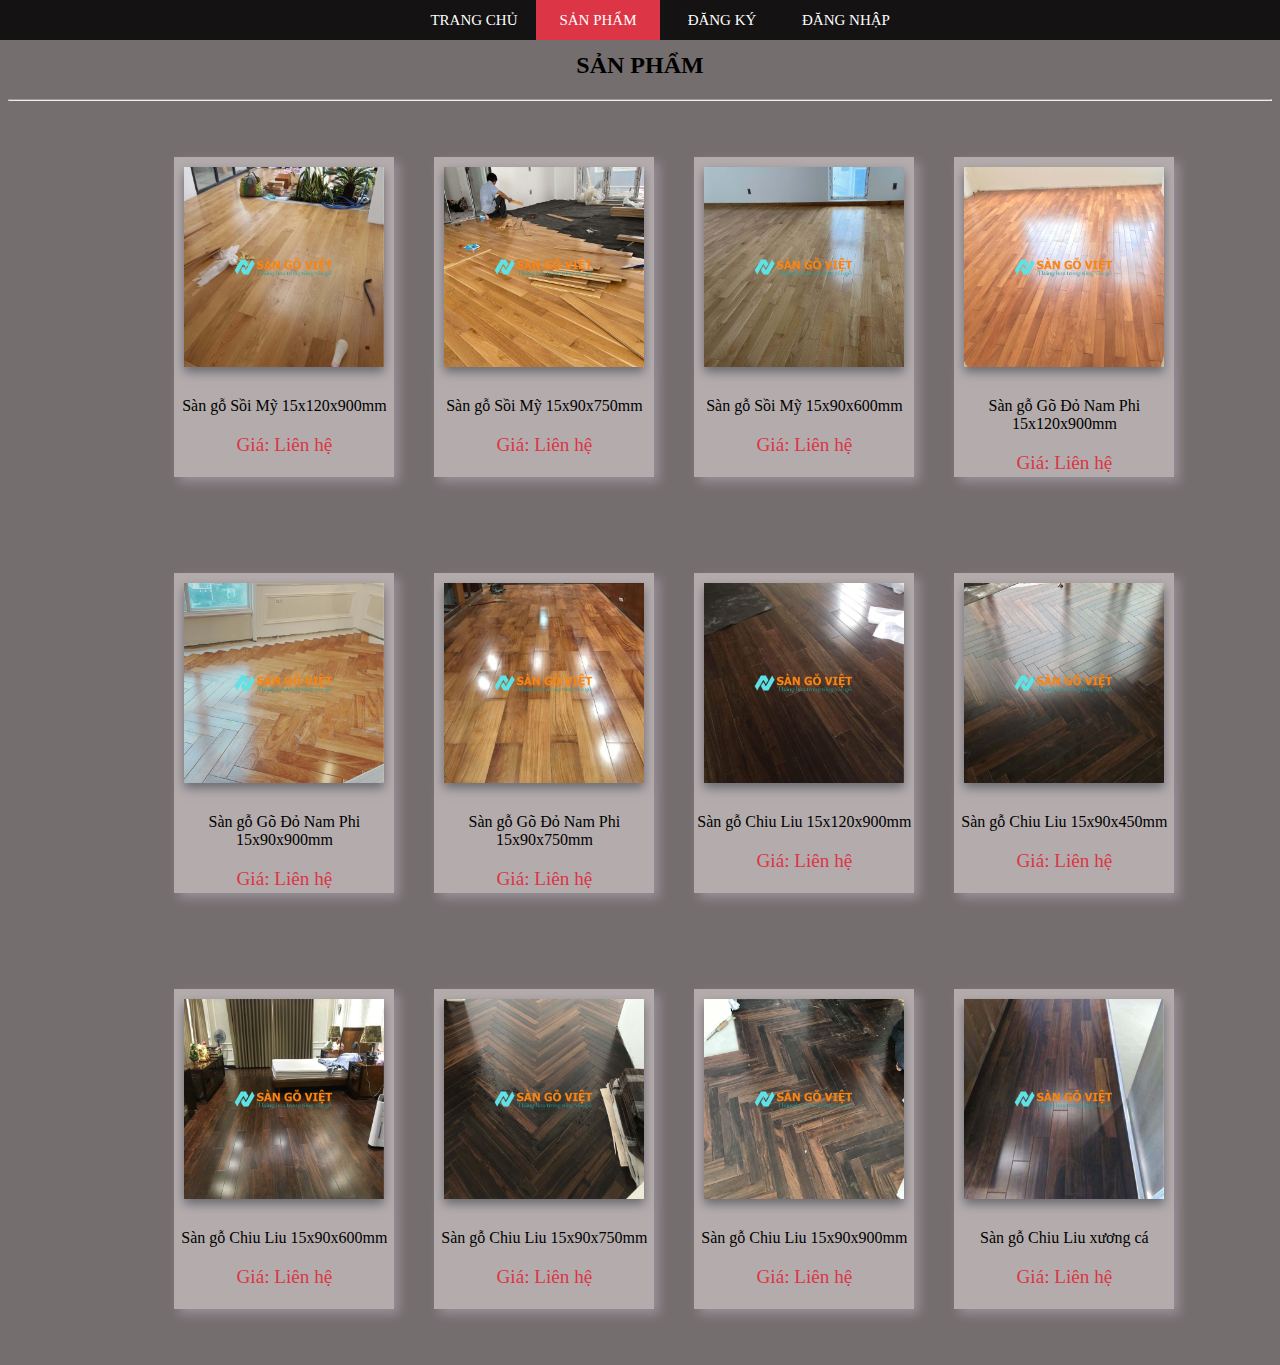
<file: product.html>
<!DOCTYPE html>
    <html lang="vi">
    <head>
        <meta charset="UTF-8">
        <meta name="viewport" content="width=device-width, initial-scale=1.0">
        <link rel="stylesheet" href="main.css">
        <title>Sản phẩm</title>
    </head>
    <body>
        <menu>
            <div class="container_menu">
                <a class="btnmenu" href="./index.html">Trang chủ</a>
                <a class="btnmenu" style="background-color: #dc3545;" href="./product.html">Sản phẩm</a>
                <a class="btnmenu" href="./register.html">Đăng ký</a>
                <a class="btnmenu" href="./login.html">Đăng nhập</a>
            </div>
        </menu>
        <content>
            <h2>SẢN PHẨM</h2><hr>
            <div class="product_list">
                <ul>
                    <li><div class="product_item">
                       <img class="imgsp" src="./imgsanphammoi/san-go-soi-tu-nhien-dep-gia-re-tai-tphcm.jpg" alt="">
                       <p>Sàn gỗ Sồi Mỹ 15x120x900mm</p>
                       <p class="price">Giá: Liên hệ</p>
                    </div></li>
                    <li><div class="product_item">
                       <img class="imgsp" src="./imgsanphammoi/thi-cong-san-go-soi-my-tu-nhien-dep-gia-re-tai-saigon.jpg" alt="">
                       <p>Sàn gỗ Sồi Mỹ 15x90x750mm</p>
                       <p class="price">Giá: Liên hệ</p>
                    </div></li>
                    <li><div class="product_item">
                       <img class="imgsp" src="./imgsanphammoi/thi-cong-san-go-soi-my-tu-nhien-tai-tphcm.jpg" alt="">
                       <p>Sàn gỗ Sồi Mỹ 15x90x600mm</p>
                       <p class="price">Giá: Liên hệ</p>
                    </div></li>
                    <li><div class="product_item">
                        <img class="imgsp" src="./imgsanphambanchaynhat/bao-gia-san-go-go-do-nam-phi-dep.jpg" alt="">
                        <p>Sàn gỗ Gõ Đỏ Nam Phi 15x120x900mm</p>
                        <p class="price">Giá: Liên hệ</p>
                    </div></li>
                </ul>
                <ul>
                    <li><div class="product_item">
                        <img class="imgsp" src="./imgsanphambanchaynhat/bao-gia-san-go-tu-nhien-go-do-nam-phi-xuong-ca-dep.jpg" alt="">
                        <p>Sàn gỗ Gõ Đỏ Nam Phi 15x90x900mm</p>
                        <p class="price">Giá: Liên hệ</p>
                    </div></li>
                    <li><div class="product_item">
                         <img class="imgsp" src="./imgsanphambanchaynhat/lap-dat-san-go-go-do-nam-phi-tai-tphcm.jpg" alt="">
                         <p>Sàn gỗ Gõ Đỏ Nam Phi 15x90x750mm</p>
                         <p class="price">Giá: Liên hệ</p>
                    </div></li>
                    <li><div class="product_item">
                        <img class="imgsp" src="./imgdanhsachsanpham/bao-gia-san-go-chiu-liu-dep.jpg" alt="">
                        <p>Sàn gỗ Chiu Liu 15x120x900mm</p>
                        <p class="price">Giá: Liên hệ</p>
                    </div></li>
                    <li><div class="product_item">
                        <img class="imgsp" src="./imgdanhsachsanpham/san-go-chiu-liu-dep-15x90x900mm-tphcm.jpg" alt="">
                        <p>Sàn gỗ Chiu Liu 15x90x450mm</p>
                        <p class="price">Giá: Liên hệ</p>
                    </div></li>
                </ul>
                <ul>
                    <li><div class="product_item">
                        <img class="imgsp" src="./imgdanhsachsanpham/san-go-chiu-liu-dep-gia-re-tai-tphcm.jpg" alt="">
                        <p>Sàn gỗ Chiu Liu 15x90x600mm</p>
                        <p class="price">Giá: Liên hệ</p>
                    </div></li>
                    <li><div class="product_item">
                        <img class="imgsp" src="./imgdanhsachsanpham/san-go-chiu-liu-xuong-ca-dep-tai-tphcm.jpg" alt="">
                        <p>Sàn gỗ Chiu Liu 15x90x750mm</p>
                        <p class="price">Giá: Liên hệ</p>
                    </div></li>
                    <li><div class="product_item">
                        <img class="imgsp" src="./imgdanhsachsanpham/san-go-chiu-liu-xuong-ca.jpg" alt="">
                        <p>Sàn gỗ Chiu Liu 15x90x900mm</p>
                        <p class="price">Giá: Liên hệ</p>
                    </div></li>
                    <li><div class="product_item">
                        <img class="imgsp" src="./imgdanhsachsanpham/thi-cong-san-go-chiu-liu-dep.jpg" alt="">
                        <p>Sàn gỗ Chiu Liu xương cá</p>
                        <p class="price">Giá: Liên hệ</p>
                    </div></li>
                </ul>
            </div>
        </content>
    </body>
    </html>
    
    
    
    
    
    
    
    
    
    
    
    
    
    
    
    
    
    
    
    
    
    
    
    
    
    
    
    
</div>
</file>
<file: main.css>
*{
    font-family: inherit;
    visibility: inherit;
}
body{
    background-color: #756e6f;
}
/* footer */
a{
 color: #141212;
}
table {
    font-size: 1.2rem;
    width: 100%;
    border-collapse: collapse;  
}
  th, td {
    border: 1px solid black;
    padding: 8px;
    text-align: left;
}
.imgicon{
    padding: 0px 8px;
    height: 30px;
    width: 30px;
}

/* menu */
menu{
    background-color:#141212;
    margin: -8px;
}
.container_menu{
    height: 40px;
    width: 100%;
    display: flex;
    justify-content: center;
}
.btnmenu{
    text-transform: uppercase;
    color: white;
    width: 10%;
    height: 40px;
    display: flex;
    align-items: center;
    justify-content: center;
    text-decoration: none;
    font-size: 15px;
}
.btnmenu:hover{
    background-color: #dc3545
}
/* thông tin  */
.myname{
    text-align: center;
}
h2{
    text-align: center;
}
/* sản phẩm bán chạy nhất */
.imgbc{
    margin: 10px 10px;
    height: 200px;
    width: 200px;
    box-shadow: 0px 5px 10px rgb(104, 104, 114);
}
.container_sanphanbanchay{
    margin-left: 10%;
    display: flex;
    justify-content: space-evenly;
    width: 80%;
    height: 400px;
    /* border-radius: 50%; */
    background-image: url(./San_go_go_do.png);
}
.sanphambanchay{
    margin-top: 40px;
    text-align: center;
    height: 320px;
    width: 220px;
    background-color: rgb(180, 172, 172);
    box-shadow: 5px 5px 10px rgb(152, 144, 152);
}
/* giá */
.price{
    color:#dc3545;
    font-size: 1.2rem;
}
/* sản phẩm mới */
.imgspm{
    margin: 10px 10px;
    height: 200px;
    width: 200px;
    box-shadow: 0px 5px 10px rgb(104, 104, 114);
}
.container_sanphamoi{
    margin-left: 10%;
    display: flex;
    justify-content: space-evenly;
    width: 80%;
    height: 400px;
    /* border-radius: 50%; */
    background-image: url(./San_go_oc_cho_cao_cap_xuat_nhat.png);
}
.sanphamoi{
    margin-top: 40px;
    text-align: center;
    height: 320px;
    width: 220px;
    background-color: rgb(180, 172, 172);
    box-shadow: 5px 5px 10px rgb(152, 144, 152);
}
/* product.html */
ul{
    display: flex;
    list-style: none;
    margin-left: 10%;
    justify-content: space-evenly;
    width: 80%;
    height: 400px;
}
.imgsp{
    margin: 10px 10px;
    height: 200px;
    width: 200px;
    box-shadow: 0px 5px 10px rgb(104, 104, 114);
}
.product_item{
    margin-right: 40px;
    margin-top: 40px;
    text-align: center;
    height: 320px;
    width: 220px;
    background-color: rgb(180, 172, 172);
    box-shadow: 5px 5px 10px rgb(152, 144, 152);
}
/* Login-form */

/* .body-login{
    font-family: 'montserrat', sans-serif;
    background-image: url(./wood-floor-texture-textured-background-of-light-flooring_9904273.jpg!bw700);
    background-repeat: no-repeat;
    background-size: cover;
    margin: 0;
    display: flex;
    justify-content: center;
    align-items: center;
    height: 100vh;
} */
 .img-login{
    margin-top: 10px;
    margin-left: 25%;
    position: relative;
    width: 50%;
 }
.login-box{
    font-family: 'montserrat', sans-serif;
    max-width: 250px;
    margin: 0 auto;
    text-align: center;
    padding: 20px;
}

.glass-container {
    margin: 0 auto;
    width: 300px;
    height: 350px;
    position: relative;
    z-index: 1;
    background: rgba(255,255,255,0.1);
    box-shadow: 0 4px 6px rgba(0,0,0.1);
    border-radius: 10px;
    border: 1px solid #fff;
}
.glass-container::before{
    content: '';
    position: absolute;
    width: 100%;
    height: 100%;
    border-radius: 10px;
    backdrop-filter: blur(5px);
    -webkit-backdrop-filter: blur(5px);
    z-index: -1;
}
form{
    display: flex;
    flex-direction: column;
    margin-top: 20px;
}
input {
    padding: 10px;
    margin-top: 25px;
    border: none;
    border-radius: 10px;
    background: transparent;
    border: 1px solid #fff;
    color: #fff;
    font-size: 13px;
}input::placeholder {
    color: #fff;
}
input:focus {
    outline: none;
}
.options {
    display: flex;
    align-items: center;
    margin-top: 15px;
    font-size: 12px;
    color: white;
}
.options a{
    text-decoration: none;
    color: white;
    margin-left: auto;
}
button {
    background: #fff;
    color: black;
    padding: 10px;
    border: none;
    border-radius: 10px;
    cursor: pointer;
    margin-top: 15px;
    transition: all 0.3s ease;
}
button:hover {
    background: transparent;
    color: white;
    outline: 1px solid #fff;
}
.p {
    font-size: 12px;
    color: #fff;
    margin-top: 15px;
} 
/* register */
.container_register{
    margin: 0 auto;
    width: 400px;
    height: 680px;
    position: relative;
    z-index: 1;
    background: rgba(255,255,255,0.1);
    box-shadow: 0 4px 6px rgba(0,0,0.1);
    border-radius: 10px;
    border: 1px solid #fff;
}
.register-box{
    font-family: 'montserrat', sans-serif;
    max-width: 400px;
    margin: 0 auto;
    text-align: center;
    padding: 20px;
}
.container_register::before{
    content: '';
    position: absolute;
    width: 100%;
    height: 100%;
    border-radius: 10px;
    backdrop-filter: blur(5px);
    -webkit-backdrop-filter: blur(5px);
    z-index: -1;
}
.sumbit_rg{
    background: #fff;
    color: black;
    padding: 10px;
    border: none;
    border-radius: 10px;
    cursor: pointer;
    margin-top: 15px;
    transition: all 0.3s ease;
}
.sumbit_rg:hover{
    background: transparent;
    color: white;
    outline: 1px solid #fff;
}
label {
    display: block; /* Hiển thị label trên dòng riêng */
    text-align: left; /* Căn trái label */
    margin-top: 5px; /* Khoảng cách giữa label và input */
  }
  .aa{
  }
</file>
